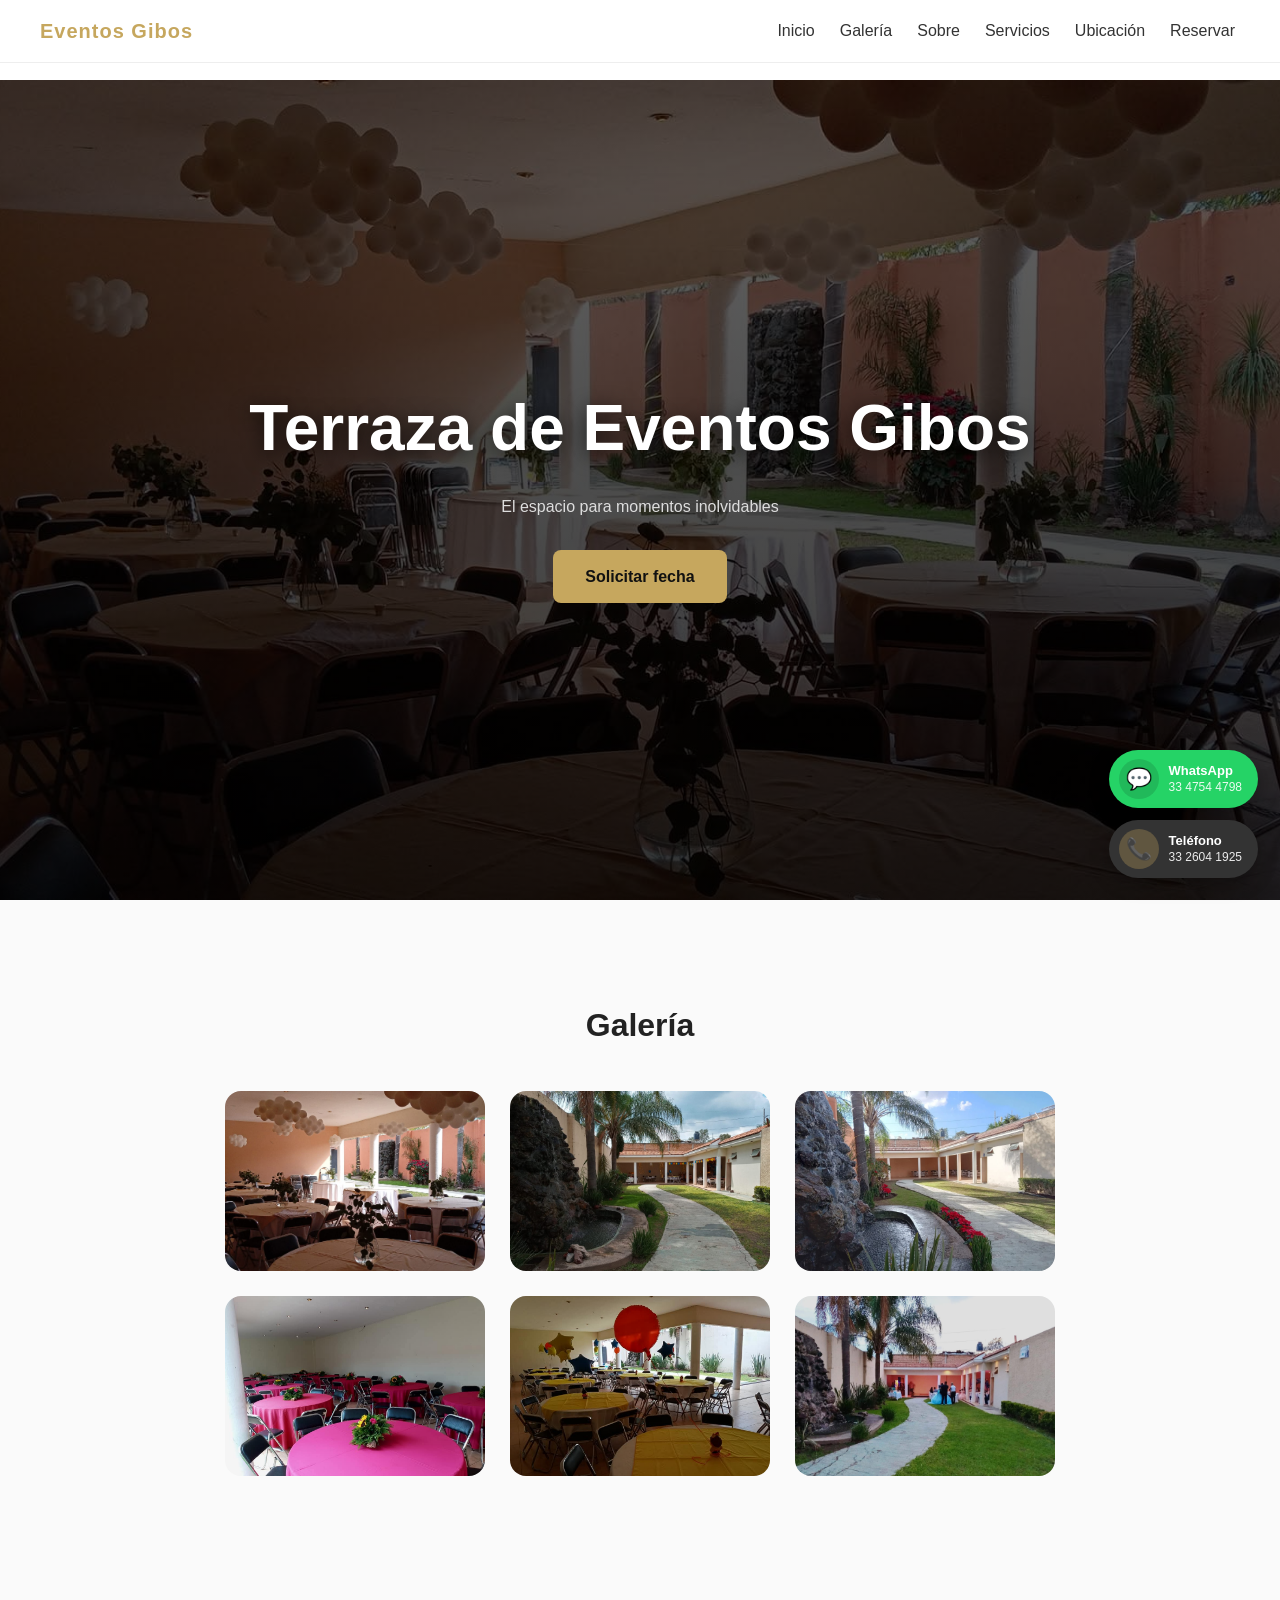
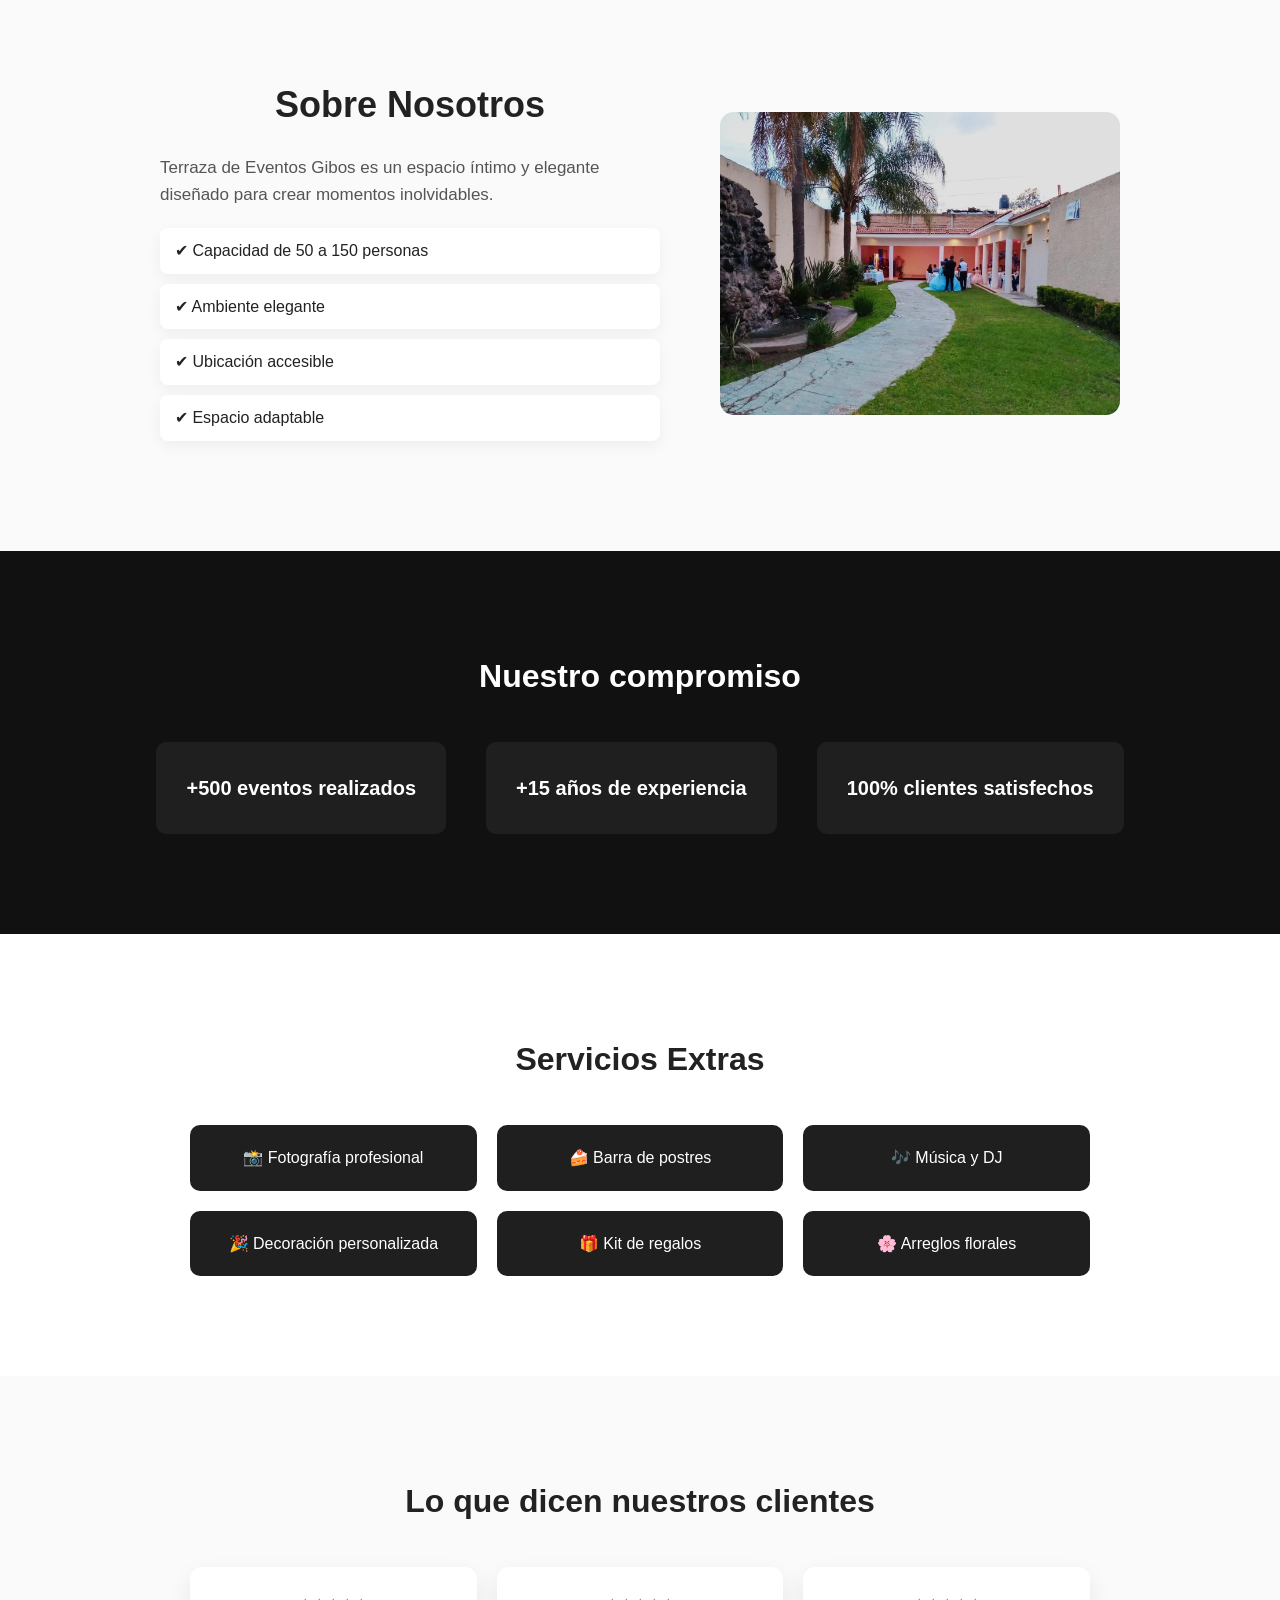
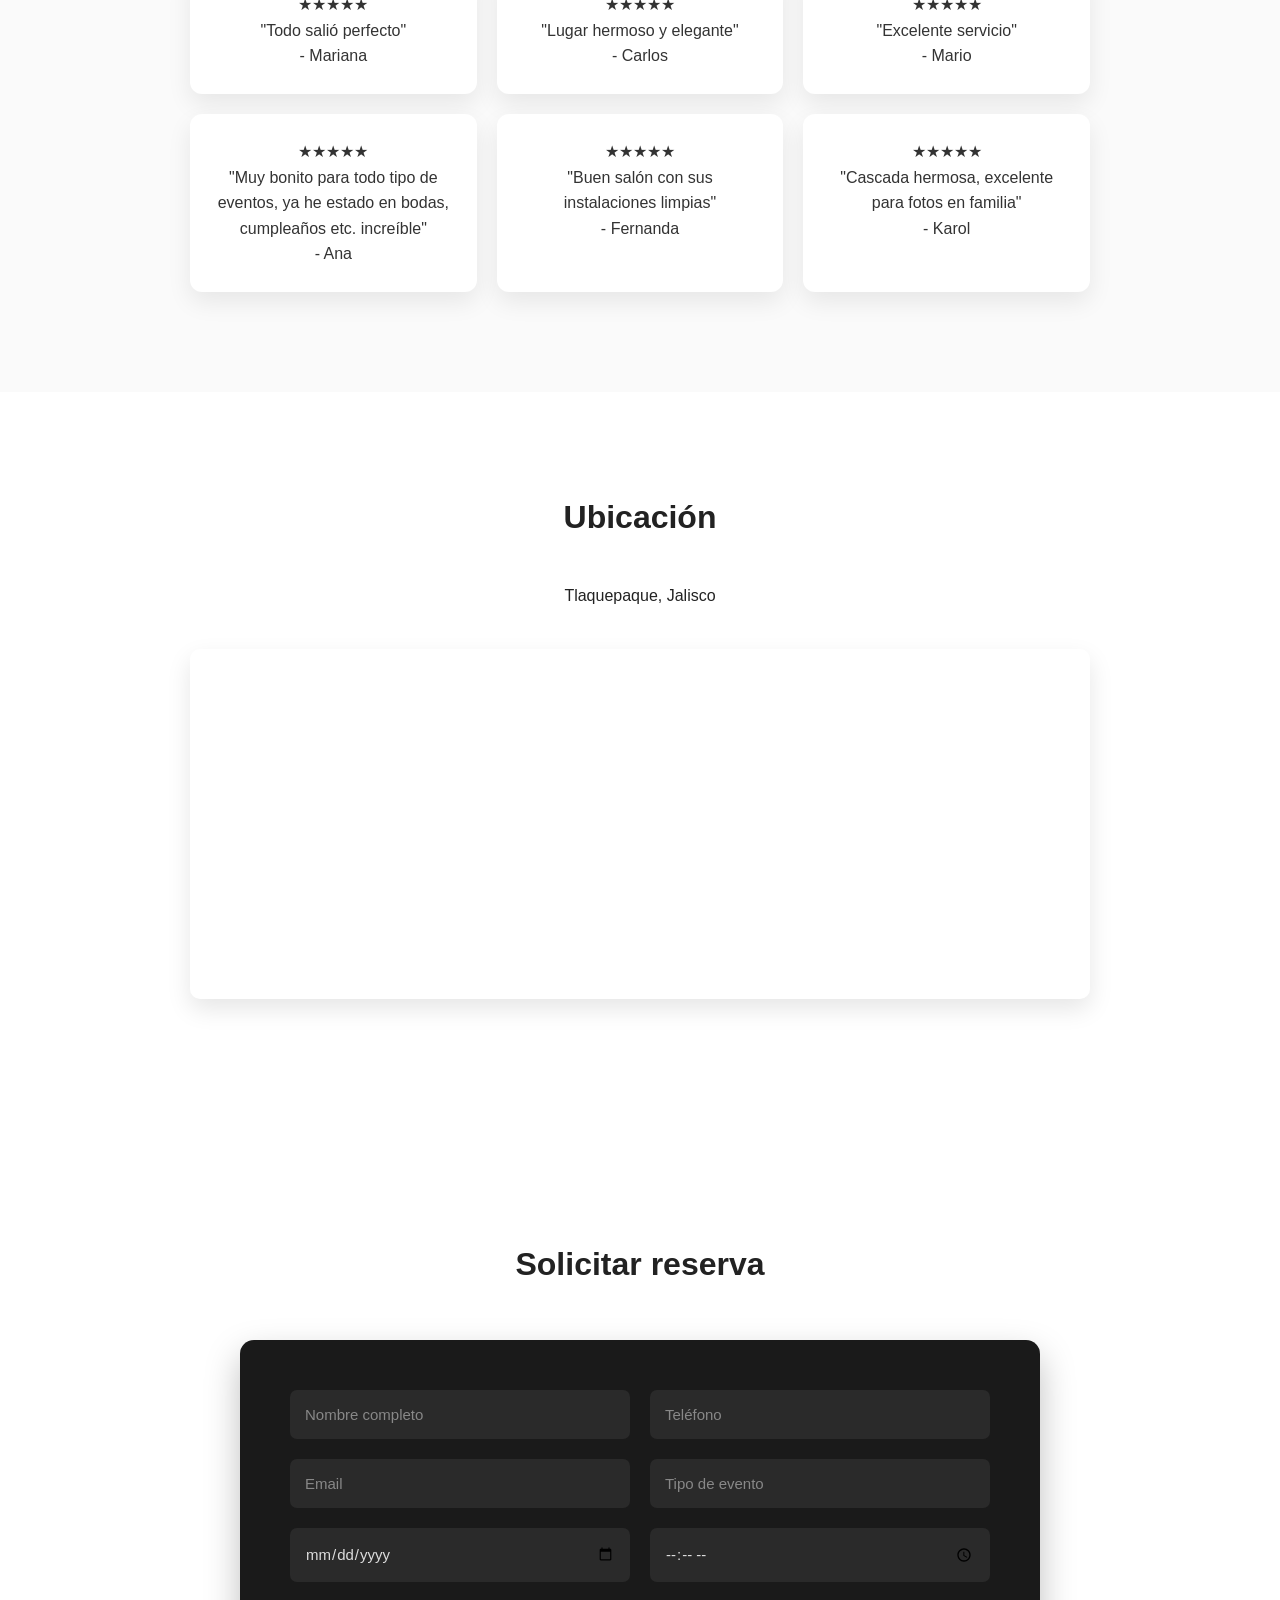
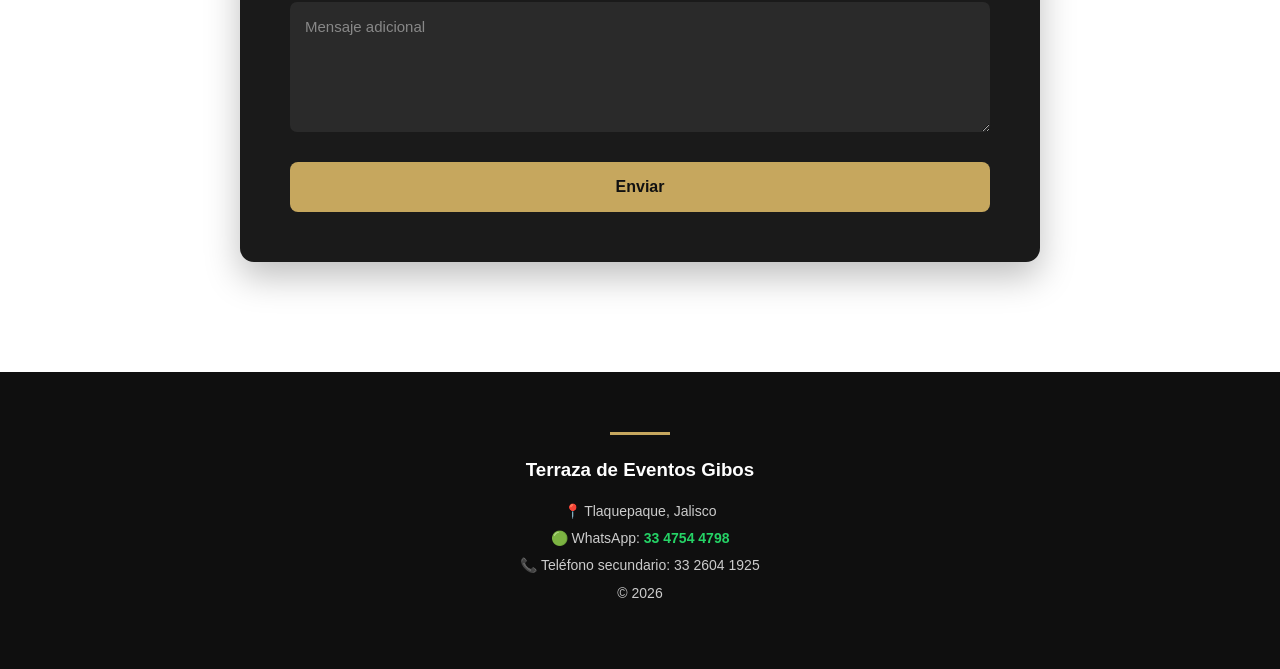
<file: index.html>
<!DOCTYPE html>
<html lang="es">

<head>
  <meta charset="UTF-8">
  <title>Terraza de Eventos Gibos</title>

  <meta name="viewport" content="width=device-width, initial-scale=1.0">

  <link rel="stylesheet" href="css/style.css">
</head>

<body>

<!-- NAVBAR -->
<nav class="navbar">
  <div class="logo">Eventos Gibos</div>

  <ul>
    <li><a href="#top">Inicio</a></li>
    <li><a href="#galeria">Galería</a></li>
    <li><a href="#sobre">Sobre</a></li>
    <li><a href="#extras">Servicios</a></li>
    <li><a href="#ubicacion">Ubicación</a></li>
    <li><a href="#reserva">Reservar</a></li>
  </ul>
</nav>


<!-- HERO -->
<section id="top" class="hero">

  <div class="hero-content">

    <h1>Terraza de Eventos Gibos</h1>

    <p>El espacio para momentos inolvidables</p>

    <a href="#reserva" class="btn">
      Solicitar fecha
    </a>

  </div>

</section>


<!-- GALERÍA -->
<section id="galeria" class="galeria fade-up">

  <h2>Galería</h2>

  <div class="galeria-grid">

    <div>
      <img src="terraza.jpg"
           onclick="abrirLightbox(this)"
           alt="Terraza 1">
    </div>

    <div>
      <img src="terraza 2.jpeg"
           onclick="abrirLightbox(this)"
           alt="Terraza 2">
    </div>

    <div>
      <img src="terraza 3.jpeg"
           onclick="abrirLightbox(this)"
           alt="Terraza 3">
    </div>

    <div>
      <img src="terraza 4.jpeg"
           onclick="abrirLightbox(this)"
           alt="Terraza 4">
    </div>

    <div>
      <img src="terraza 5.jpeg"
           onclick="abrirLightbox(this)"
           alt="Terraza 5">
    </div>

    <div>
      <img src="terraza 6.jpeg"
           onclick="abrirLightbox(this)"
           alt="Terraza 6">
    </div>

  </div>

</section>


<!-- SOBRE NOSOTROS -->
<section id="sobre" class="sobre fade-up">

  <div class="sobre-container">

    <div class="sobre-texto">

      <h2>Sobre Nosotros</h2>

      <p>
        Terraza de Eventos Gibos es un espacio íntimo y elegante diseñado
        para crear momentos inolvidables.
      </p>

      <ul class="sobre-lista">
        <li>✔ Capacidad de 50 a 150 personas</li>
        <li>✔ Ambiente elegante</li>
        <li>✔ Ubicación accesible</li>
        <li>✔ Espacio adaptable</li>
      </ul>

    </div>

    <div class="sobre-img">
      <img src="terraza 6.jpeg" alt="Terraza de Eventos Gibos">
    </div>

  </div>

</section>


<!-- CONFIANZA -->
<section class="stats fade-up">

  <h2>Nuestro compromiso</h2>

  <div class="stats-grid">

    <div>+500 eventos realizados</div>
    <div>+15 años de experiencia</div>
    <div>100% clientes satisfechos</div>

  </div>

</section>


<!-- SERVICIOS -->
<section id="extras" class="extras fade-up">

  <h2>Servicios Extras</h2>

  <div class="extras-grid">

    <div class="extra-card">
      📸 Fotografía profesional
    </div>

    <div class="extra-card">
      🍰 Barra de postres
    </div>

    <div class="extra-card">
      🎶 Música y DJ
    </div>

    <div class="extra-card">
      🎉 Decoración personalizada
    </div>

    <div class="extra-card">
      🎁 Kit de regalos
    </div>

    <div class="extra-card">
      🌸 Arreglos florales
    </div>

  </div>

</section>


<!-- TESTIMONIOS -->
<section class="testimonios fade-up">

  <h2>Lo que dicen nuestros clientes</h2>

  <div class="test-grid">

    <div class="test-card">
      ★★★★★<br>
      "Todo salió perfecto"<br>
      - Mariana
    </div>

    <div class="test-card">
      ★★★★★<br>
      "Lugar hermoso y elegante"<br>
      - Carlos
    </div>

    <div class="test-card">
      ★★★★★<br>
      "Excelente servicio"<br>
      - Mario
    </div>

    <div class="test-card">
      ★★★★★<br>
      "Muy bonito para todo tipo de eventos, ya he estado en bodas,
      cumpleaños etc. increíble"<br>
      - Ana
    </div>

    <div class="test-card">
      ★★★★★<br>
      "Buen salón con sus instalaciones limpias"<br>
      - Fernanda
    </div>

    <div class="test-card">
      ★★★★★<br>
      "Cascada hermosa, excelente para fotos en familia"<br>
      - Karol
    </div>

  </div>

</section>


<!-- UBICACIÓN -->
<section id="ubicacion" class="ubicacion fade-up">

  <h2>Ubicación</h2>

  <p>Tlaquepaque, Jalisco</p>

  <div class="mapa">

    <iframe
      src="https://www.google.com/maps/embed?pb=!1m18!1m12!1m3!1d233.44611426984986!2d-103.33138313144445!3d20.582428253574303!2m3!1f0!2f0!3f0!3m2!1i1024!2i768!4f13.1!3m3!1m2!1s0x8428b2c8dfb697cb%3A0x98973efbe0dd3f8f!2sTerraza%20De%20Gibo'S!5e0!3m2!1sen!2smx!4v1773330521482!5m2!1sen!2smx"
      width="100%"
      height="350"
      style="border:0;"
      allowfullscreen=""
      loading="lazy">
    </iframe>

  </div>

</section>


<!-- RESERVA -->
<section id="reserva" class="reserva fade-up">

  <h2>Solicitar reserva</h2>

  <form onsubmit="event.preventDefault(); enviarWhatsApp();">

    <div class="form-group">

      <input
        type="text"
        id="nombre"
        placeholder="Nombre completo"
        required>

      <input
        type="tel"
        id="telefono"
        placeholder="Teléfono"
        required>

    </div>


    <div class="form-group">

      <input
        type="email"
        id="email"
        placeholder="Email"
        required>

      <input
        type="text"
        id="evento"
        placeholder="Tipo de evento">

    </div>


    <div class="form-group">

      <input
        type="date"
        id="fecha">

      <input
        type="time"
        id="hora">

    </div>


    <textarea
      id="mensaje"
      placeholder="Mensaje adicional"></textarea>


    <button type="submit" class="btn">
      Enviar
    </button>

  </form>

</section>


<!-- FOOTER -->
<footer class="footer">

  <h3>Terraza de Eventos Gibos</h3>

  <p>📍 Tlaquepaque, Jalisco</p>

  <p>
    🟢 WhatsApp:
    <a
      href="https://wa.me/5213347544798"
      target="_blank"
      class="contacto-principal">
      33 4754 4798
    </a>
  </p>

  <p>
    📞 Teléfono secundario:
    <a
      href="tel:+523326041925"
      class="contacto-secundario">
      33 2604 1925
    </a>
  </p>

  <p>© 2026</p>

</footer>


<!-- LIGHTBOX -->
<div class="lightbox" id="lightbox">

  <span class="cerrar">&times;</span>

  <img
    class="lightbox-img"
    id="lightbox-img"
    alt="Imagen ampliada">

</div>


<!-- BOTONES FLOTANTES -->
<div class="contact-buttons">

  <!-- WHATSAPP PRINCIPAL -->
  <a
    href="https://wa.me/5213347544798"
    class="contact-float whatsapp-button"
    target="_blank"
    aria-label="WhatsApp principal">

    <span class="contact-icon">💬</span>

    <span class="contact-info">
      <strong>WhatsApp</strong>
      <small>33 4754 4798</small>
    </span>

  </a>


  <!-- TELÉFONO SECUNDARIO -->
  <a
    href="tel:+523326041925"
    class="contact-float phone-button"
    aria-label="Teléfono secundario">

    <span class="contact-icon">📞</span>

    <span class="contact-info">
      <strong>Teléfono</strong>
      <small>33 2604 1925</small>
    </span>

  </a>

</div>


<!-- NAVBAR SCROLL -->
<script>

window.addEventListener("scroll", function () {

  const navbar = document.querySelector(".navbar");

  if (window.scrollY > 50) {
    navbar.classList.add("scrolled");
  } else {
    navbar.classList.remove("scrolled");
  }

});

</script>


<!-- LIGHTBOX -->
<script>

function abrirLightbox(img) {

  const lightbox =
    document.getElementById("lightbox");

  const lightboxImg =
    document.getElementById("lightbox-img");

  lightbox.style.display = "flex";

  lightboxImg.src = img.src;

}


document.querySelector(".cerrar").onclick = function () {

  document
    .getElementById("lightbox")
    .style.display = "none";

};


document.getElementById("lightbox").onclick = function (e) {

  if (e.target.id === "lightbox") {
    this.style.display = "none";
  }

};

</script>


<!-- WHATSAPP -->
<script>

function enviarWhatsApp() {

  let nombre =
    document.getElementById("nombre").value;

  let telefono =
    document.getElementById("telefono").value;

  let email =
    document.getElementById("email").value;

  let evento =
    document.getElementById("evento").value;

  let fecha =
    document.getElementById("fecha").value;

  let hora =
    document.getElementById("hora").value;

  let mensaje =
    document.getElementById("mensaje").value;


  let texto = `Hola, quiero reservar:

Nombre: ${nombre}
Teléfono: ${telefono}
Email: ${email}
Evento: ${evento}
Fecha: ${fecha}
Hora: ${hora}
Mensaje: ${mensaje}`;


  /* SIEMPRE ENVÍA AL WHATSAPP PRINCIPAL */
  let url =
    "https://wa.me/5213347544798?text="
    + encodeURIComponent(texto);


  window.open(url, "_blank");

}

</script>


<!-- ANIMACIONES -->
<script>

const elementos =
  document.querySelectorAll(".fade-up");


function mostrarElementos() {

  elementos.forEach(function (el) {

    const rect =
      el.getBoundingClientRect();

    if (rect.top < window.innerHeight - 100) {
      el.classList.add("active");
    }

  });

}


window.addEventListener(
  "scroll",
  mostrarElementos
);

window.addEventListener(
  "load",
  mostrarElementos
);

</script>


</body>
</html>
</file>
<file: css/style.css>
:root{
--dorado:#C6A75E;
--gris:#666;
}

/* =========================================
   RESET
   ========================================= */

*{
box-sizing:border-box;
}

html{
scroll-behavior:smooth;
}

body{
margin:0;
font-family:'Segoe UI',sans-serif;
background:#ffffff;
color:#222;
line-height:1.6;
padding-top:80px;
}


/* =========================================
   NAVBAR
   ========================================= */

.navbar{
position:fixed;
top:0;
left:0;
width:100%;
background:rgba(255,255,255,0.9);
backdrop-filter:blur(10px);

display:flex;
justify-content:space-between;
align-items:center;

padding:15px 30px;
z-index:1000;

border-bottom:1px solid #eee;
}

.logo{
font-weight:700;
font-size:20px;
color:var(--dorado);
letter-spacing:1px;
margin-left:10px;
}

.navbar ul{
display:flex;
gap:25px;
list-style:none;
margin:0;
padding:0;
margin-right:15px;
}

.navbar a{
text-decoration:none;
color:#333;
font-weight:500;
position:relative;
}

.navbar a::after{
content:"";
position:absolute;
bottom:-5px;
left:0;
width:0;
height:2px;
background:var(--dorado);
transition:0.3s;
}

.navbar a:hover::after{
width:100%;
}


/* =========================================
   HERO
   ========================================= */

.hero{
height:calc(100vh - 80px);

background:
linear-gradient(rgba(0,0,0,0.6),rgba(0,0,0,0.8)),
url('../terraza.jpg') center/cover no-repeat;

display:flex;
align-items:center;
justify-content:center;
text-align:center;
}

.hero-content{
max-width:900px;
width:100%;
}

.hero h1{
font-size:64px;
color:white;
text-shadow:0 4px 20px rgba(0,0,0,0.7);
margin:0 0 15px;
}

.hero p{
color:#ddd;
margin:0 0 30px;
}


/* =========================================
   BOTÓN
   ========================================= */

.btn{
display:inline-block;
padding:14px 32px;
background:var(--dorado);
color:#111;
border-radius:8px;
text-decoration:none;
font-weight:600;
transition:0.3s;
border:none;
cursor:pointer;
}

.btn:hover{
opacity:0.85;
}


/* =========================================
   SECCIONES
   ========================================= */

section{
padding:100px 20px;
}

section h2{
font-size:32px;
text-align:center;
margin-top:0;
margin-bottom:40px;
}


/* =========================================
   GALERÍA
   ========================================= */

.galeria{
background:#fafafa;
text-align:center;
}

.galeria-grid{
display:grid;
grid-template-columns:repeat(3,260px);
gap:25px;
justify-content:center;
margin-top:30px;
}

.galeria-grid div{
position:relative;
overflow:hidden;
border-radius:16px;
cursor:pointer;
}

.galeria-grid img{
width:100%;
height:180px;
object-fit:cover;
transition:0.4s;
display:block;
}

.galeria-grid div::after{
content:"Ver imagen";

position:absolute;
top:0;
left:0;

width:100%;
height:100%;

background:rgba(0,0,0,0.4);
color:white;

display:flex;
align-items:center;
justify-content:center;

opacity:0;
transition:0.3s;

font-size:18px;

/* IMPORTANTE:
   el overlay no bloquea el clic/touch */
pointer-events:none;
}

.galeria-grid div:hover img{
transform:scale(1.1);
}

.galeria-grid div:hover::after{
opacity:1;
}


/* =========================================
   SOBRE NOSOTROS
   ========================================= */

.sobre{
background:#fafafa;
}

.sobre-container{
display:flex;
align-items:center;
justify-content:center;
gap:60px;
max-width:1100px;
margin:auto;
}

.sobre-texto{
max-width:500px;
}

.sobre-texto h2{
font-size:36px;
margin-bottom:20px;
}

.sobre-texto p{
font-size:17px;
color:#555;
}

.sobre-lista{
list-style:none;
padding:0;
margin:20px 0 0;
}

.sobre-lista li{
background:white;
padding:10px 15px;
border-radius:8px;
margin-bottom:10px;
box-shadow:0 5px 15px rgba(0,0,0,0.05);
}

.sobre-img img{
width:400px;
max-width:100%;
display:block;
border-radius:14px;
}


/* =========================================
   STATS
   ========================================= */

.stats{
background:#111;
color:white;
text-align:center;
}

.stats h2{
color:white;
}

.stats-grid{
display:flex;
justify-content:center;
gap:40px;
}

.stats-grid div{
background:#1f1f1f;
padding:30px;
border-radius:10px;
font-size:20px;
font-weight:600;
transition:0.3s;
}

.stats-grid div:hover{
transform:translateY(-5px);
background:#2a2a2a;
}


/* =========================================
   SERVICIOS EXTRAS
   ========================================= */

.extras-grid{
display:grid;
grid-template-columns:repeat(3,1fr);
gap:20px;
max-width:900px;
margin:auto;
}

.extra-card{
background:#1f1f1f;
color:white;
padding:20px;
border-radius:10px;
transition:0.3s;
text-align:center;
}

.extra-card:hover{
transform:translateY(-5px);
}


/* =========================================
   TESTIMONIOS
   ========================================= */

.testimonios{
background:#fafafa;
text-align:center;
}

.test-grid{
display:grid;
grid-template-columns:repeat(3,1fr);
gap:20px;
max-width:900px;
margin:auto;
}

.test-card{
background:white;
color:#333;
padding:25px;
border-radius:12px;
box-shadow:0 10px 25px rgba(0,0,0,0.08);
transition:0.3s;
}

.test-card:hover{
transform:translateY(-5px);
}


/* =========================================
   UBICACIÓN
   ========================================= */

.ubicacion{
text-align:center;
}

.mapa{
max-width:900px;
margin:40px auto;
border-radius:10px;
overflow:hidden;
box-shadow:0 10px 25px rgba(0,0,0,0.1);
}

.mapa iframe{
display:block;
width:100%;
max-width:100%;
}


/* =========================================
   FORMULARIO DE RESERVA
   ========================================= */

.reserva{
padding-top:100px;
padding-bottom:110px;
}

.reserva h2{
margin-bottom:50px;
}

.reserva form{
background:#1a1a1a;
padding:50px;
border-radius:14px;
max-width:800px;
margin:0 auto;
box-shadow:0 15px 35px rgba(0,0,0,0.25);
}

.form-group{
display:grid;
grid-template-columns:1fr 1fr;
gap:20px;
margin-bottom:20px;
}

.reserva input,
.reserva textarea{
width:100%;
padding:16px 15px;

border:none;

background:#2a2a2a;
color:white;

border-radius:7px;

font-family:'Segoe UI',sans-serif;
font-size:15px;

outline:none;

transition:0.25s;
}

.reserva input:focus,
.reserva textarea:focus{
background:#303030;
box-shadow:0 0 0 2px rgba(198,167,94,0.5);
}

.reserva input::placeholder,
.reserva textarea::placeholder{
color:#888;
}

.reserva input[type="date"],
.reserva input[type="time"]{
color:#ddd;
min-height:52px;
}

.reserva textarea{
display:block;
min-height:130px;
resize:vertical;
margin-top:0;
}

.reserva form button{
display:block;
width:100%;
margin-top:30px;
padding:16px;
font-size:16px;
border:none;
cursor:pointer;
}


/* =========================================
   FOOTER
   ========================================= */

.footer{
background:#0f0f0f;
color:#ccc;
padding:60px 20px;
text-align:center;
}

.footer h3{
color:white;
margin:0 0 15px;
}

.footer p{
margin:5px 0;
font-size:14px;
}

.footer a{
text-decoration:none;
transition:0.3s;
}

.footer a:hover{
color:var(--dorado);
}

.contacto-principal{
color:#25D366;
font-weight:600;
}

.contacto-secundario{
color:#ccc;
font-weight:500;
}

.footer::before{
content:"";
display:block;
width:60px;
height:3px;
background:var(--dorado);
margin:0 auto 20px;
}


/* =========================================
   BOTONES FLOTANTES DE CONTACTO
   ========================================= */

.contact-buttons{
position:fixed;
right:22px;
bottom:22px;

display:flex;
flex-direction:column;
align-items:flex-end;

gap:12px;

z-index:9998;
}

.contact-float{
display:flex;
align-items:center;

height:58px;
min-width:58px;

padding:0 16px 0 10px;

border-radius:30px;

color:white;
text-decoration:none;

box-shadow:0 5px 20px rgba(0,0,0,0.25);

transition:
transform 0.3s ease,
box-shadow 0.3s ease;

overflow:hidden;
}

.contact-icon{
width:40px;
height:40px;

display:flex;
align-items:center;
justify-content:center;

border-radius:50%;

font-size:21px;

margin-right:10px;
}

.contact-info{
display:flex;
flex-direction:column;
line-height:1.15;
}

.contact-info strong{
font-size:13px;
font-weight:700;
}

.contact-info small{
font-size:12px;
opacity:0.9;
margin-top:2px;
}

.whatsapp-button{
background:#25D366;
}

.whatsapp-button .contact-icon{
background:rgba(0,0,0,0.12);
}

.phone-button{
background:#333;
}

.phone-button .contact-icon{
background:rgba(198,167,94,0.3);
}

.contact-float:hover{
transform:translateY(-4px) scale(1.03);
box-shadow:0 8px 25px rgba(0,0,0,0.35);
}


/* =========================================
   ANIMACIONES
   ========================================= */

.fade-up{
opacity:0;
transform:translateY(40px);
transition:all 0.8s ease;
}

.fade-up.active{
opacity:1;
transform:translateY(0);
}


/* =========================================
   NAVBAR AL HACER SCROLL
   ========================================= */

.navbar.scrolled{
background:rgba(255,255,255,0.95);
box-shadow:0 5px 20px rgba(0,0,0,0.1);
padding:10px 30px;
}


/* =========================================
   LIGHTBOX
   ========================================= */

.lightbox{
display:none;

position:fixed;

top:0;
left:0;

width:100%;
height:100%;

background:rgba(0,0,0,0.9);

justify-content:center;
align-items:center;

z-index:9999;
}

.lightbox img{
max-width:90%;
max-height:80%;
border-radius:10px;
object-fit:contain;
}

.cerrar{
position:absolute;

top:30px;
right:40px;

font-size:40px;

color:white;

cursor:pointer;
line-height:1;
}


/* =========================================
   TABLET
   ========================================= */

@media(max-width:900px){

.galeria-grid{
grid-template-columns:repeat(2,1fr);
max-width:600px;
margin-left:auto;
margin-right:auto;
}

.extras-grid,
.test-grid{
grid-template-columns:1fr 1fr;
}

.sobre-container{
flex-direction:column;
text-align:center;
}

.sobre-img img{
width:100%;
max-width:500px;
}

.stats-grid{
flex-direction:column;
max-width:600px;
margin:auto;
}

}


/* =========================================
   CELULAR
   ========================================= */

@media(max-width:600px){

body{
padding-top:90px;
}


/* NAVBAR */

.navbar{
display:block;
padding:10px 12px;
overflow:hidden;
}

.logo{
text-align:center;
margin:0 0 8px 0;
font-size:20px;
}

.navbar ul{
display:flex;
gap:25px;

overflow-x:auto;

white-space:nowrap;

margin:0;
padding:3px 5px 8px;

justify-content:flex-start;

scrollbar-width:none;
}

.navbar ul::-webkit-scrollbar{
display:none;
}

.navbar li{
flex-shrink:0;
}

.navbar a{
font-size:16px;
}


/* HERO */

.hero{
height:calc(100vh - 90px);
min-height:550px;
}

.hero-content{
padding:0 15px;
}

.hero h1{
font-size:38px;
line-height:1.15;
padding:0 20px;
}

.hero p{
padding:0 20px;
}


/* SECCIONES */

section{
padding:75px 15px;
}

section h2{
font-size:29px;
}


/* GALERÍA */

.galeria-grid{
grid-template-columns:1fr;
gap:20px;
max-width:100%;
}

.galeria-grid img{
height:210px;
}


/* SOBRE */

.sobre-container{
flex-direction:column;
text-align:center;
gap:30px;
}

.sobre-texto{
width:100%;
}

.sobre-img{
width:100%;
}

.sobre-img img{
width:100%;
max-width:400px;
margin:auto;
}


/* STATS */

.stats-grid{
flex-direction:column;
gap:15px;
padding:0 10px;
}

.stats-grid div{
font-size:17px;
padding:25px 15px;
}


/* EXTRAS */

.extras-grid{
grid-template-columns:1fr;
}


/* TESTIMONIOS */

.test-grid{
grid-template-columns:1fr;
}


/* MAPA */

.mapa{
margin:30px auto;
width:100%;
}

.mapa iframe{
height:300px;
}


/* FORMULARIO */

.reserva{
padding:70px 15px 100px;
}

.reserva h2{
font-size:29px;
margin-bottom:30px;
}

.reserva form{
width:100%;
max-width:100%;
padding:25px 20px;
margin:0 auto;
border-radius:14px;
}

.form-group{
display:grid;
grid-template-columns:1fr;
gap:14px;
margin-bottom:14px;
width:100%;
}

.reserva input,
.reserva textarea{
width:100%;
max-width:100%;
box-sizing:border-box;
font-size:16px;
padding:14px;
}

.reserva input[type="date"],
.reserva input[type="time"]{
width:100%;
min-width:0;
min-height:52px;
}

.reserva textarea{
width:100%;
min-height:120px;
resize:vertical;
}

.reserva form button{
width:100%;
margin-top:24px;
padding:15px;
font-size:16px;
}


/* FOOTER */

.footer{
padding:50px 20px;
}


/* BOTONES FLOTANTES */

.contact-buttons{
right:12px;
bottom:15px;
gap:9px;
}

.contact-float{
width:52px;
height:52px;
min-width:52px;
padding:5px;
border-radius:50%;
justify-content:center;
}

.contact-icon{
width:40px;
height:40px;
margin:0;
font-size:19px;
}

.contact-info{
display:none;
}


/* LIGHTBOX */

.lightbox img{
max-width:92%;
max-height:75%;
}

.cerrar{
top:20px;
right:20px;
font-size:36px;
}

}


/* =========================================
   PANTALLAS MUY PEQUEÑAS
   ========================================= */

@media(max-width:380px){

.logo{
font-size:18px;
}

.navbar ul{
gap:20px;
}

.navbar a{
font-size:14px;
}

.hero h1{
font-size:32px;
}

.hero p{
font-size:15px;
}

.galeria-grid img{
height:190px;
}

.reserva form{
padding:20px 15px;
}

.contact-buttons{
right:10px;
bottom:12px;
}

.contact-float{
width:48px;
height:48px;
min-width:48px;
}

.contact-icon{
width:36px;
height:36px;
font-size:17px;
}

}
</file>
